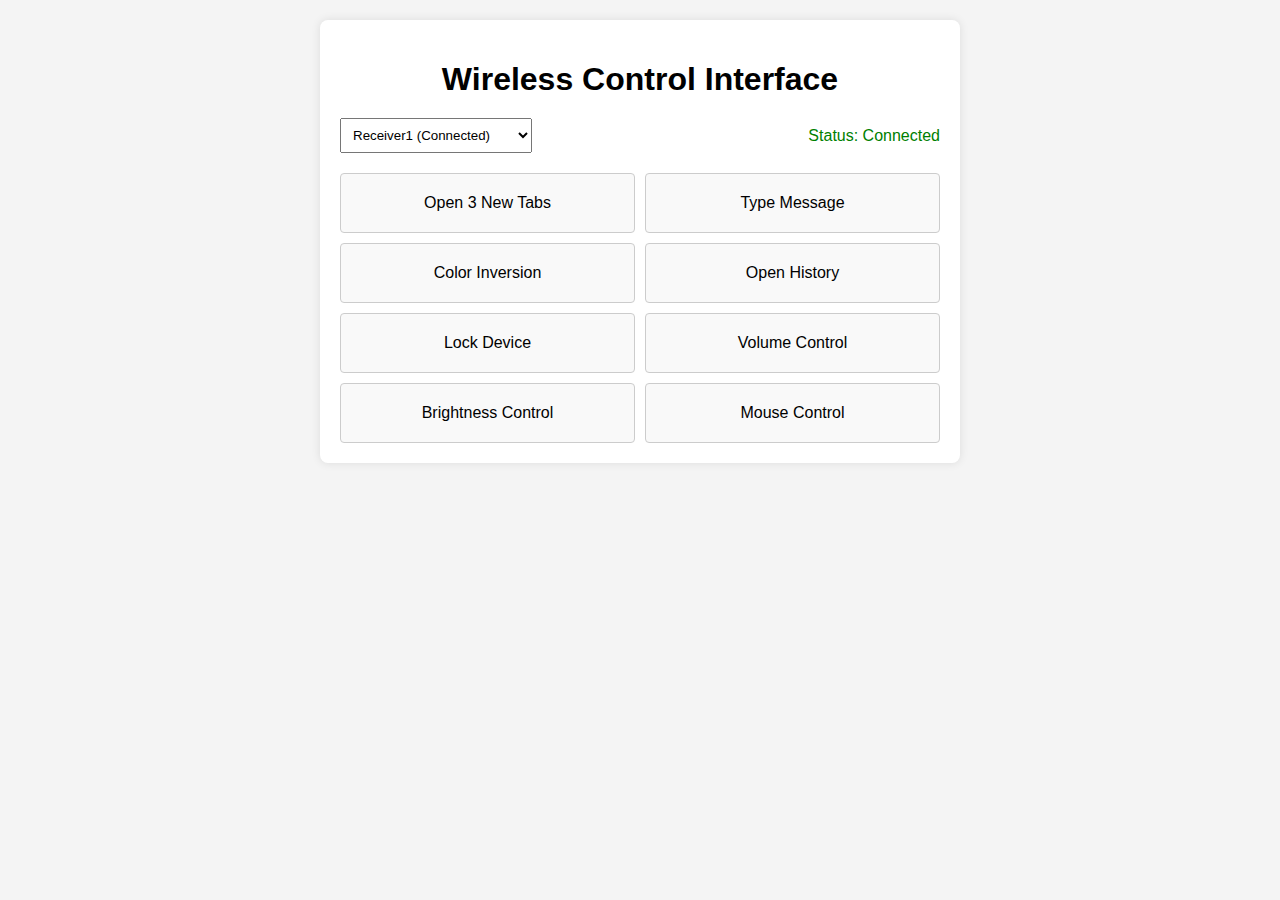
<file: index.html>
<!DOCTYPE html>
<html lang="en">
<head>
  <meta charset="UTF-8" />
  <meta name="viewport" content="width=device-width, initial-scale=1.0" />
  <title>Wireless Control Interface</title>
  <link rel="stylesheet" href="style.css" />
</head>
<body>
  <div class="container">
    <h1>Wireless Control Interface</h1>

    <div class="receiver-section">
      <select id="receiverSelect"></select>
      <span id="receiverStatus"></span>
    </div>

    <div class="grid">
      <button class="control-btn" id="openTabsBtn">Open 3 New Tabs</button>
      <button class="control-btn" id="openMessageBtn">Type Message</button>
      <button class="control-btn" id="colorInvertBtn">Color Inversion</button>
      <button class="control-btn" id="openHistoryBtn">Open History</button>
      <button class="control-btn" id="lockDeviceBtn">Lock Device</button>
      <button class="control-btn" id="volumeControlBtn">Volume Control</button>
      <button class="control-btn" id="brightnessControlBtn">Brightness Control</button>
      <button class="control-btn" id="mouseControlBtn">Mouse Control</button>
    </div>
  </div>

  <!-- Message Dialog -->
  <div id="messageDialog" class="modal">
    <div class="modal-content">
      <h2>Type Message</h2>
      <textarea id="messageInput" placeholder="Enter your message here..."></textarea>
      <div class="modal-actions">
        <button id="cancelMessageBtn">Cancel</button>
        <button id="sendMessageBtn">Send</button>
      </div>
    </div>
  </div>

  <!-- Volume Dialog -->
  <div id="volumeDialog" class="modal">
    <div class="modal-content">
      <h2>Volume Control</h2>
      <div class="slider-container">
        <input type="range" id="volumeSlider" min="0" max="100" value="50" />
        <span id="volumeValue">50%</span>
      </div>
      <div class="modal-actions">
        <button id="cancelVolumeBtn">Cancel</button>
        <button id="changeVolumeBtn">Change Volume</button>
      </div>
    </div>
  </div>

  <!-- Brightness Dialog -->
  <div id="brightnessDialog" class="modal">
    <div class="modal-content">
      <h2>Brightness Control</h2>
      <div class="slider-container">
        <input type="range" id="brightnessSlider" min="0" max="100" value="75" />
        <span id="brightnessValue">75%</span>
      </div>
      <div class="modal-actions">
        <button id="cancelBrightnessBtn">Cancel</button>
        <button id="changeBrightnessBtn">Change Brightness</button>
      </div>
    </div>
  </div>

  <!-- Toast Container -->
  <div id="toastContainer"></div>

  <script src="script.js"></script>
</body>
</html>
</file>
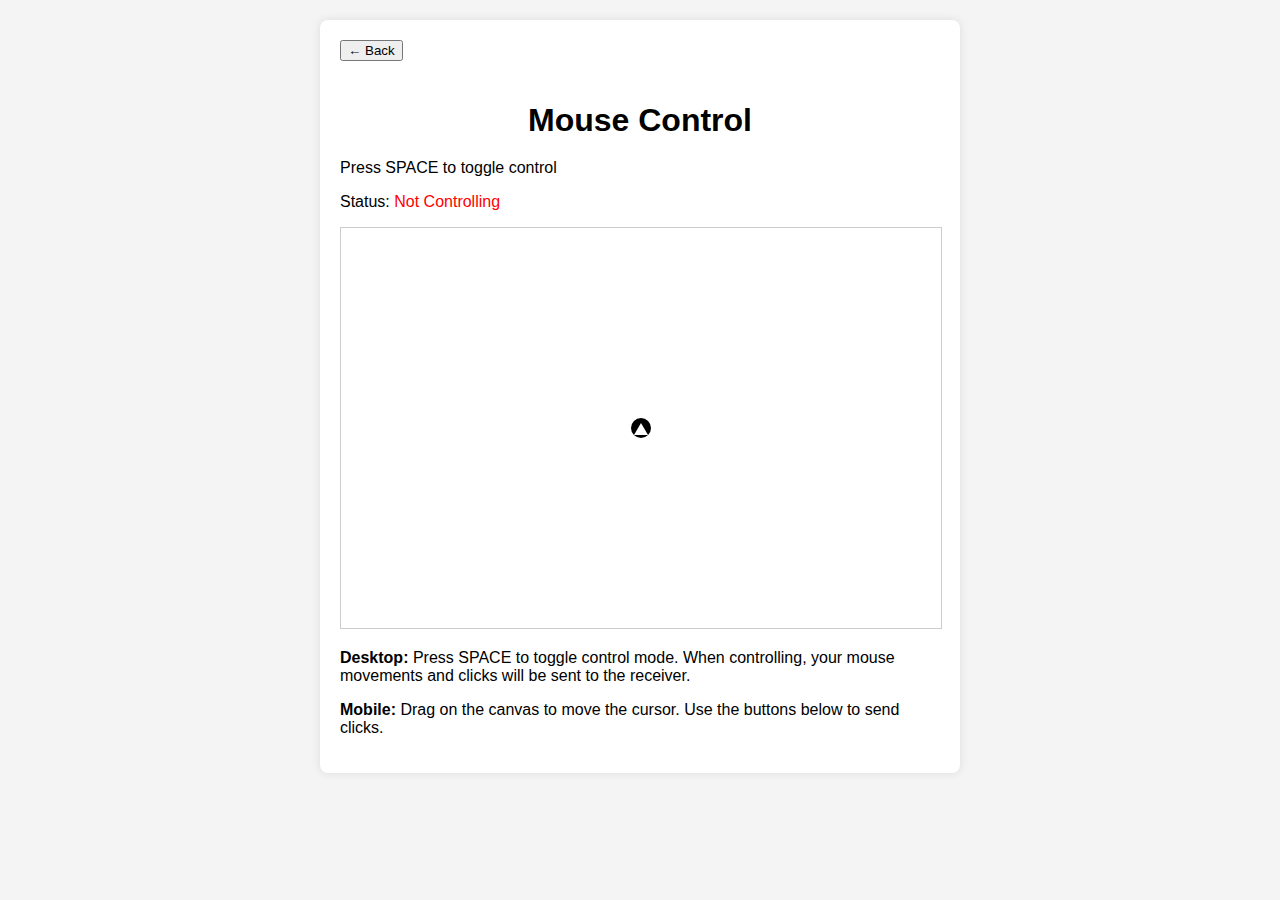
<file: mouse.html>
<!DOCTYPE html>
<html lang="en">
<head>
  <meta charset="UTF-8" />
  <meta name="viewport" content="width=device-width, initial-scale=1.0" />
  <title>Mouse Control</title>
  <link rel="stylesheet" href="style.css" />
  <style>
    /* Specific styles for the mouse control page */
    .mouse-container {
      max-width: 600px;
      margin: 20px auto;
      padding: 20px;
      background: #fff;
      border-radius: 8px;
      box-shadow: 0 0 10px rgba(0, 0, 0, 0.1);
    }
    .mouse-canvas {
      border: 1px solid #ccc;
      width: 100%;
      height: 400px;
      touch-action: none;
    }
    .back-btn {
      margin-bottom: 20px;
    }
    .click-buttons {
      display: grid;
      grid-template-columns: repeat(2, 1fr);
      gap: 10px;
      margin-top: 20px;
    }
  </style>
</head>
<body>
  <div class="mouse-container">
    <button class="back-btn" id="backBtn">← Back</button>
    <h1>Mouse Control</h1>
    <div id="desktopInfo">
      <p>Press SPACE to toggle control</p>
      <p>Status: <span id="controlStatus" class="status-disconnected">Not Controlling</span></p>
    </div>
    <canvas id="mouseCanvas" class="mouse-canvas"></canvas>
    <div id="mobileButtons" class="click-buttons" style="display: none;">
      <button id="leftClickBtn">Left Click</button>
      <button id="rightClickBtn">Right Click</button>
    </div>
    <div class="instructions">
      <p><strong>Desktop:</strong> Press SPACE to toggle control mode. When controlling, your mouse movements and clicks will be sent to the receiver.</p>
      <p><strong>Mobile:</strong> Drag on the canvas to move the cursor. Use the buttons below to send clicks.</p>
    </div>
  </div>

  <!-- Toast Container -->
  <div id="toastContainer"></div>

  <script>
    // Helper to show toast notifications
    function showToast(title, description) {
      const toast = document.createElement("div");
      toast.className = "toast";
      toast.innerHTML = `<strong>${title}</strong><p>${description}</p>`;
      document.getElementById("toastContainer").appendChild(toast);
      setTimeout(() => {
        toast.remove();
      }, 3000);
    }

    // Simple mobile detection
    function isMobile() {
      return (
        window.innerWidth < 768 ||
        /Android|webOS|iPhone|iPad|iPod|BlackBerry|IEMobile|Opera Mini/i.test(navigator.userAgent)
      );
    }

    const canvas = document.getElementById("mouseCanvas");
    const ctx = canvas.getContext("2d");
    let isControlling = false;
    const controlStatus = document.getElementById("controlStatus");
    let lastPosition = { x: 0, y: 0 };
    let cursorPosition = { x: canvas.width / 2, y: canvas.height / 2 };

    // Update canvas size and initialize cursor position
    function updateCanvasSize() {
      canvas.width = canvas.clientWidth;
      canvas.height = canvas.clientHeight;
      cursorPosition = { x: canvas.width / 2, y: canvas.height / 2 };
      drawCursor();
    }
    updateCanvasSize();
    window.addEventListener("resize", updateCanvasSize);

    function drawCursor() {
      if (ctx) {
        ctx.clearRect(0, 0, canvas.width, canvas.height);
        // Black circle cursor
        ctx.fillStyle = "#000";
        ctx.beginPath();
        ctx.arc(cursorPosition.x, cursorPosition.y, 10, 0, Math.PI * 2);
        ctx.fill();
        // White pointer
        ctx.fillStyle = "#fff";
        ctx.beginPath();
        ctx.moveTo(cursorPosition.x, cursorPosition.y - 5);
        ctx.lineTo(cursorPosition.x + 7, cursorPosition.y + 7);
        ctx.lineTo(cursorPosition.x - 7, cursorPosition.y + 7);
        ctx.closePath();
        ctx.fill();
      }
    }

    // Desktop events
    if (!isMobile()) {
      window.addEventListener("keydown", function (e) {
        if (e.code === "Space") {
          isControlling = !isControlling;
          controlStatus.textContent = isControlling ? "Controlling" : "Not Controlling";
          controlStatus.className = isControlling ? "status-connected" : "status-disconnected";
          canvas.style.cursor = isControlling ? "none" : "default";
        }
      });

      window.addEventListener("mousemove", function (e) {
        if (isControlling) {
          const dx = e.movementX;
          const dy = e.movementY;
          console.log(`Mouse moved: dx=${dx}, dy=${dy}`);
        }
      });

      window.addEventListener("mousedown", function (e) {
        if (isControlling) {
          const btn = e.button === 0 ? "Left" : e.button === 2 ? "Right" : "Middle";
          console.log(`Mouse button ${e.button} down`);
          showToast("Mouse Button Down", `Button ${btn} pressed`);
        }
      });

      window.addEventListener("mouseup", function (e) {
        if (isControlling) {
          console.log(`Mouse button ${e.button} up`);
        }
      });
    } else {
      // Mobile touch events
      canvas.addEventListener("touchstart", function (e) {
        if (e.touches.length === 1) {
          const touch = e.touches[0];
          const rect = canvas.getBoundingClientRect();
          lastPosition = {
            x: touch.clientX - rect.left,
            y: touch.clientY - rect.top,
          };
        }
      });

      canvas.addEventListener("touchmove", function (e) {
        if (e.touches.length === 1) {
          const touch = e.touches[0];
          const rect = canvas.getBoundingClientRect();
          const currentX = touch.clientX - rect.left;
          const currentY = touch.clientY - rect.top;
          const dx = currentX - lastPosition.x;
          const dy = currentY - lastPosition.y;
          cursorPosition.x = Math.max(0, Math.min(rect.width, cursorPosition.x + dx));
          cursorPosition.y = Math.max(0, Math.min(rect.height, cursorPosition.y + dy));
          drawCursor();
          if (Math.abs(dx) > 20 || Math.abs(dy) > 20) {
            showToast("Mouse Movement Sent", `Movement: x=${Math.round(dx)}, y=${Math.round(dy)}`);
          }
          lastPosition = { x: currentX, y: currentY };
        }
      });
    }

    // Mobile click buttons
    if (isMobile()) {
      document.getElementById("mobileButtons").style.display = "grid";
      document.getElementById("desktopInfo").style.display = "none";
      document.getElementById("leftClickBtn").addEventListener("click", function () {
        console.log("Sending left click to receiver");
        showToast("Mouse Click Sent", "Left click sent to receiver");
      });
      document.getElementById("rightClickBtn").addEventListener("click", function () {
        console.log("Sending right click to receiver");
        showToast("Mouse Click Sent", "Right click sent to receiver");
      });
    }

    // Back button navigation
    document.getElementById("backBtn").addEventListener("click", function () {
      window.location.href = "index.html";
    });
  </script>
</body>
</html>
</file>
<file: style.css>
body {
  margin: 0;
  padding: 0;
  font-family: Arial, sans-serif;
  background: #f4f4f4;
}

.container {
  max-width: 600px;
  margin: 20px auto;
  padding: 20px;
  background: #fff;
  border-radius: 8px;
  box-shadow: 0 0 10px rgba(0,0,0,0.1);
}

h1 {
  text-align: center;
  margin-bottom: 20px;
}

.receiver-section {
  display: flex;
  justify-content: space-between;
  align-items: center;
  margin-bottom: 20px;
}

.receiver-section select {
  padding: 8px;
}

.status-connected {
  color: green;
}

.status-disconnected {
  color: red;
}

.grid {
  display: grid;
  grid-template-columns: repeat(2, 1fr);
  gap: 10px;
}

.control-btn {
  padding: 20px;
  font-size: 16px;
  cursor: pointer;
  border: 1px solid #ccc;
  background: #f9f9f9;
  border-radius: 4px;
  transition: background 0.2s;
}

.control-btn:hover {
  background: #e9e9e9;
}

/* Modal Styles */
.modal {
  display: none;
  position: fixed;
  z-index: 1000;
  left: 0;
  top: 0;
  width: 100%;
  height: 100%;
  overflow: auto;
  background: rgba(0,0,0,0.4);
}

.modal-content {
  background: #fff;
  margin: 15% auto;
  padding: 20px;
  border-radius: 8px;
  max-width: 400px;
}

.modal-actions {
  text-align: right;
  margin-top: 20px;
}

.modal-actions button {
  margin-left: 10px;
  padding: 8px 16px;
  cursor: pointer;
}

/* Slider Container */
.slider-container {
  display: flex;
  align-items: center;
  gap: 10px;
}

/* Toast Styles */
#toastContainer {
  position: fixed;
  bottom: 20px;
  right: 20px;
  z-index: 1100;
}

.toast {
  background: #333;
  color: #fff;
  padding: 10px 20px;
  margin-top: 10px;
  border-radius: 4px;
  opacity: 0.9;
}
</file>
